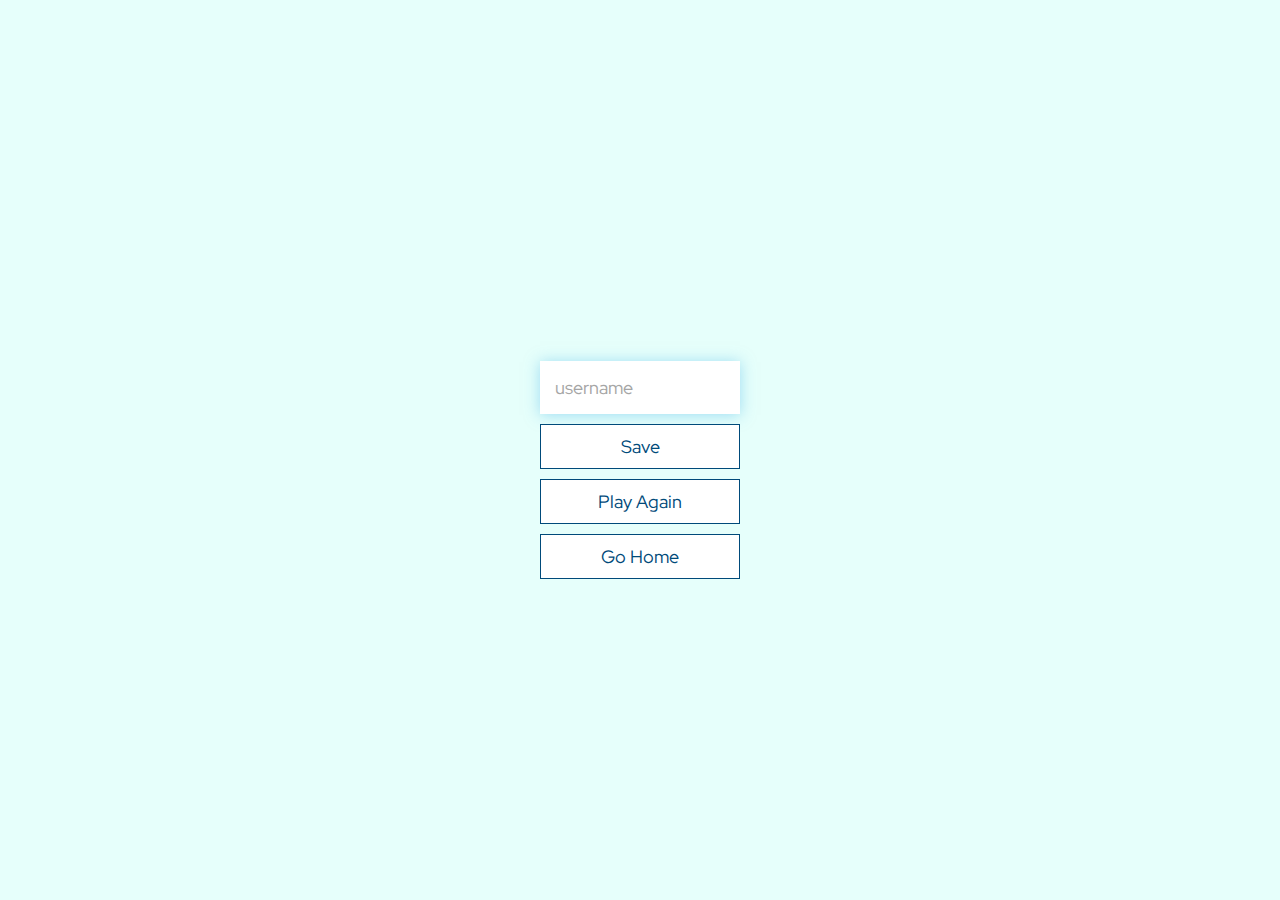
<file: endpage.html>
<!DOCTYPE html>
<html lang="en">
<head>
  <meta charset="UTF-8">
  <meta http-equiv="X-UA-Compatible" content="IE=edge">
  <meta name="viewport" content="width=device-width, initial-scale=1.0">
  <title>Easy Quiz App</title>
  <link rel="stylesheet" href="style.css">
</head>
<body>
  <div class="container">
    <div id="quiz-end" class="flex-center flex-column">
      <h1 id="final-score"></h1>
      <form class="flex-center flex-column">
        <input type="text" name="username" id="username" placeholder="username">
        <button 
        type="submit" 
        class="btn" 
        id="save-score-btn"
        onclick="saveHighScore(event)"
        disabled
        >Save
      </button>
      </form>
      <a href="quiz.html" class="btn">Play Again</a>
      <a href="/" class="btn">Go Home</a>
    </div>
  </div>  
  <script src="endpage.js"></script>
</body>
</html>
</file>
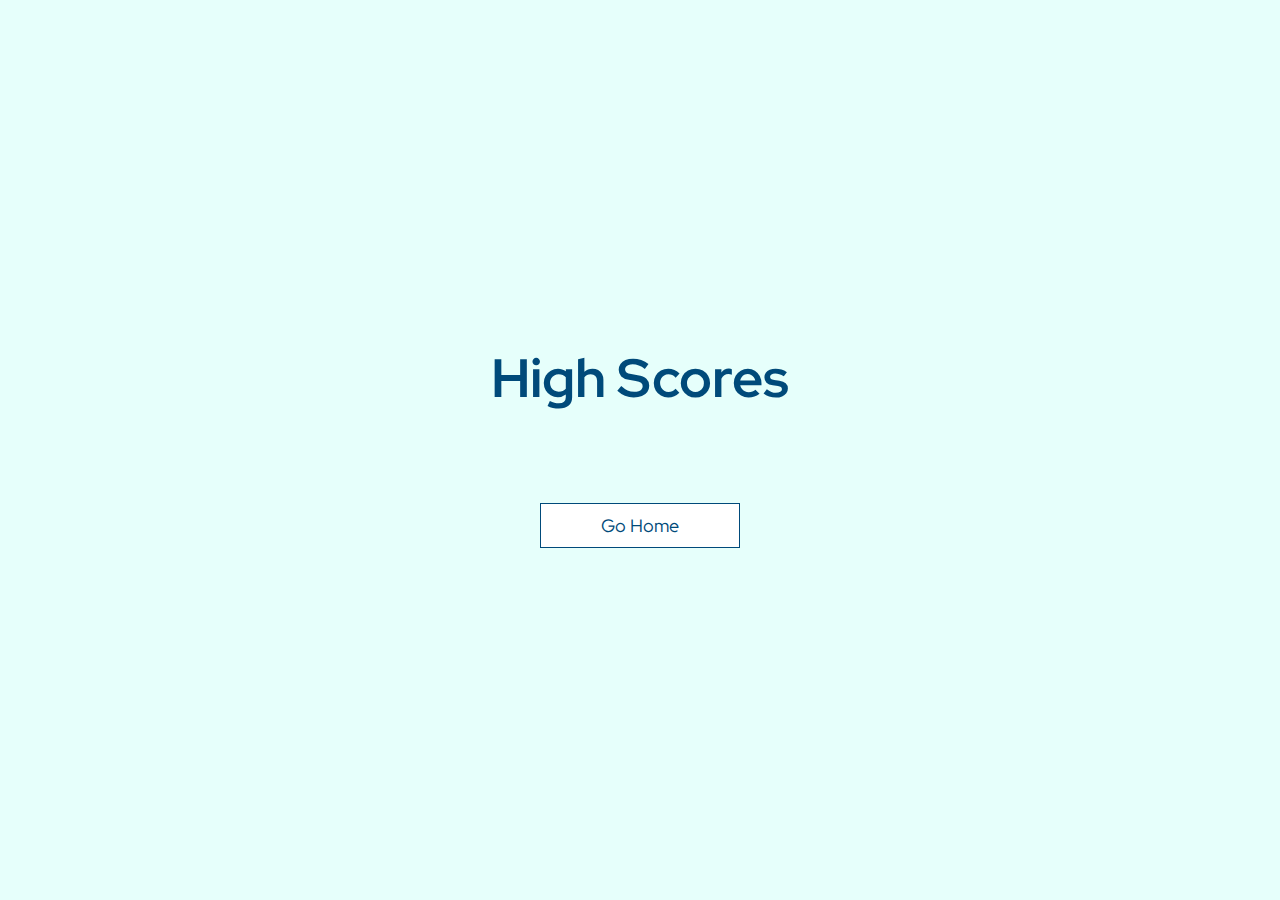
<file: highscores.html>
<!DOCTYPE html>
<html lang="en">
<head>
  <meta charset="UTF-8">
  <meta http-equiv="X-UA-Compatible" content="IE=edge">
  <meta name="viewport" content="width=device-width, initial-scale=1.0">
  <title>Congratulations | Easy Quiz App</title>
  <link rel="stylesheet" href="style.css">
  <link rel="stylesheet" href="highscores.css">
</head>
<body>
  <div class="container">
    <div id="highscores" class="flex-center flex-column">
      <h1 id="final-score">High Scores</h1>
      <ul id="high-scores-list"></ul>
      <a href="/" class="btn">Go Home</a>
    </div>
  </div>
  <script src="highscores.js"></script>
</body>
</html>
</file>
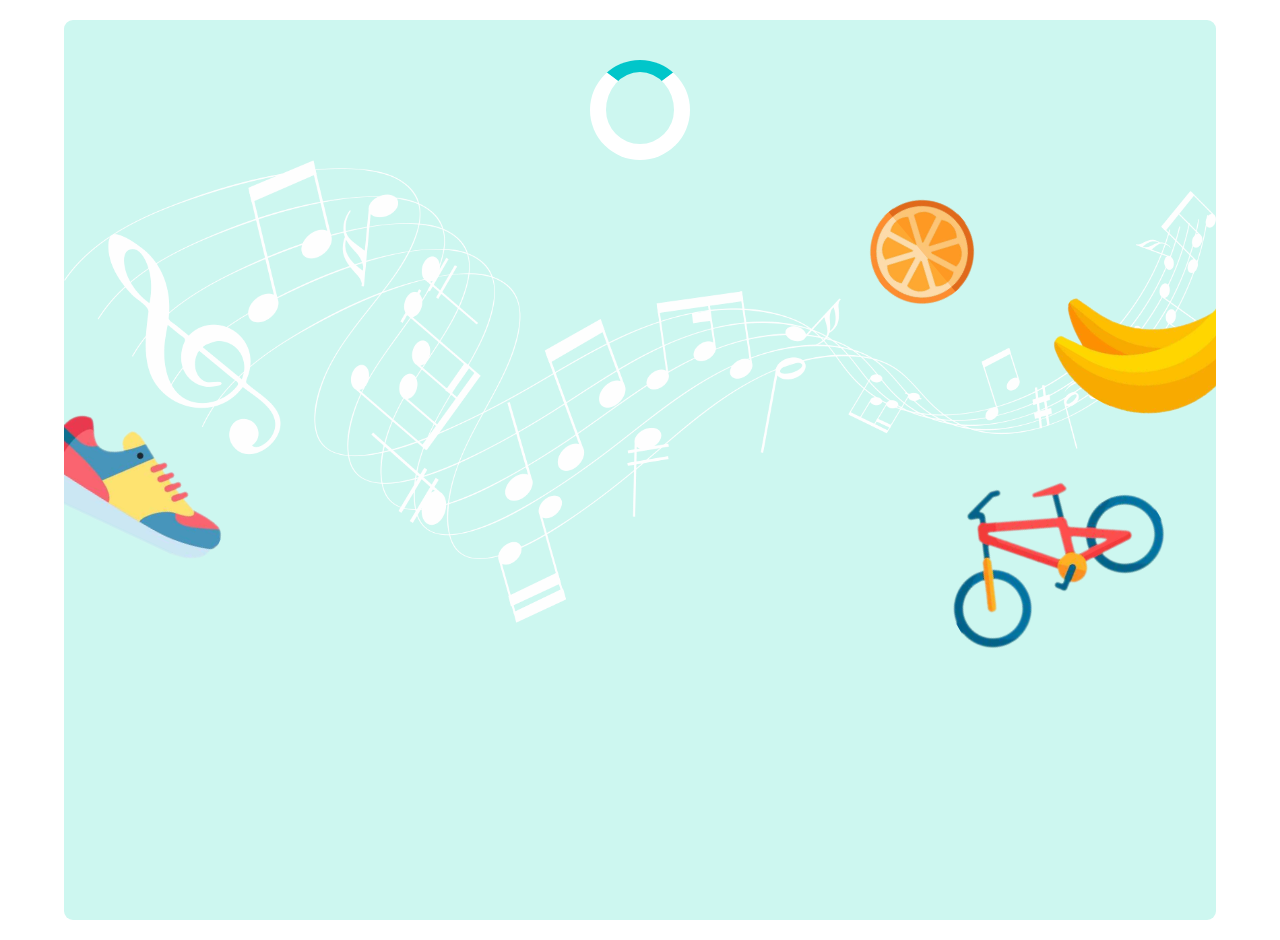
<file: quiz.html>
<!DOCTYPE html>
<html lang="en">
<head>
  <meta charset="UTF-8">
  <meta http-equiv="X-UA-Compatible" content="IE=edge">
  <meta name="viewport" content="width=device-width, initial-scale=1.0">
  <title>Game | Easy Quiz App</title>  
  <link rel="stylesheet" href="style.css">
  <link rel="stylesheet" href="quiz.css">
</head>
<body>
  <div class="quiz-pg-container">
    <div id="loader"></div>
    <div id="quiz" class="justify-center flex-column text-center hidden">
      <div class="topmost-bar1"></div>
      <div class="topmost-bar2"></div>
      <!-- heads-up display = HUD -->
      <div id="hud">
        <div id="hud-item">
          <p id="progress-text" class="hud-prefix">Question</p>
          <!-- <h1 class="hud-main-text" id="question-counter"></h1> -->
          <div id="progress-bar">
            <div id="progress-bar-full"></div>
          </div>
        </div>
        <div id="hud-item">
          <p class="hud-prefix">Score</p>
          <h1 class="hud-main-text" id="score"></h1>
        </div>
      </div>
      <div id="main-quiz-container">
        <h2 id="question" class="main-quiz"></h2>
      </div>
      <hr class="first-line">
      <hr class="second-line">
      <div class="choices-wrapper">
        <div class="choice-container">
          <p class="choice-prefix">A</p>
          <p class="choice-text" data-number="1"></p>
        </div>
        <div class="choice-container chosen-container">
          <p class="choice-prefix chosen-prefix">B</p>
          <p class="choice-text chosen-text" data-number="2"></p>
        </div>
        <div class="choice-container">
          <p class="choice-prefix">C</p>
          <p class="choice-text" data-number="3"></p>
        </div>
        <div class="choice-container">
          <p class="choice-prefix">D</p>
          <p class="choice-text" data-number="4"></p>
        </div>
      </div>      
    </div>
    <img src="./img/img-1.png" class="image drum-img" alt="">
    <img src="./img/img-2.png" class="image orange-img" alt="">
    <img src="./img/img-3.png" class="image headphone-img" alt="">
    <img src="./img/img-4.png" class="image guitar-img" alt="">
    <img src="./img/img-6.png" class="image notes-img" alt="">
  </div>

  <script src="quiz.js"></script>
</body>
</html>
</file>
<file: style.css>
@import url('https://fonts.googleapis.com/css2?family=Red+Hat+Display:wght@300;400;500;600;700;800;900&display=swap');

:root {
    /* root font size */
    font-size: 62.5%;
  /* gray-colors */
  --whitee: #fff;
  --gray-100: #e9e9e9;
  --gray-200: #a5a5a5;
  --gray-300: #707070;
  /* green-colors */
  --green-200: #e6fffb;
  --green-250: #CDF7F0;
  --green-300: #66DEE2;
  --green-400: #01C6CA;
  --green-600: #004A7A;
  --green-800: #002741;
  --green-alt-500: #28a745;
  /* red-colors */
  --red-500: #ff0000;
}

* {
  box-sizing: border-box;
  color: #333;
  font-family: "Red Hat Display", sans-serif;
  margin: 0;
  padding: 0;
}

body {
  background-color: var(--green-200);
}

h1, h2, h3, h4 {
  margin-bottom: 1rem;
}

h1 {
  color: var(--green-600);
  font-size: 5.4rem;
  margin-bottom: 5rem;
}

h1 > span {
  font-size: 2.4rem;
  font-weight: 500;
}

h2 {
  font-size: 4.2rem;
  font-weight: 700;
  margin-bottom: 4rem;
}

h3 {
  font-size: 2.8rem;
  font-weight: 500;
}

/* Utility Classes { */
.container {
  display: flex;
  align-items: center;
  justify-content: center;
  height: 100vh;
  margin: 0 auto;
  max-width: 80rem;
  padding: 2rem;
  width: 100vw;
}

.container > * {
  width: 100%;
}

.flex-column {
  display: flex;
  flex-direction: column;
}

.flex-center {
  align-items: center;
  justify-content: center;  
}

.justify-center {
  justify-content: center;
}

.text-center {
  text-align: center;
}

.hidden {
  display: none;
}
/* } Utility Classes */

/* Button { */
.btn {
  background-color: var(--whitee);
  border: 0.1rem solid var(--green-600);
  color: var(--green-600);
  font-size: 1.8rem;
  margin-bottom: 1rem;
  padding: 1rem 0;
  text-align: center;
  text-decoration: none;
  width: 20rem;
}

.btn:hover {
  box-shadow: 0 0.4rem 1.4rem 0 rgba(86, 185, 235, 0.5);
  cursor: pointer;
  transform: translateY(-0.1rem);
  transition: 150ms;
}

.btn[disabled]:hover {
  box-shadow: none;
  cursor: pointer;
  transform: none;
}

/* Play button */
i.fa-play {
  color: var(--green-400);
  margin-left: 1rem;
}

/* Form */
form {
  display: flex;
  align-items: center;
  justify-content: center;
  width: 100%;
}

input {
  border: none;
  box-shadow: 0 0.1rem 1.4rem 0 rgba(86, 185, 235, 0.5);
  font-size: 1.8rem;
  margin-bottom: 1rem;
  padding: 1.5rem;
  width: 20rem;
}

input::placeholder {
  color: var(--gray-200);
}
</file>
<file: highscores.css>
#high-scores-list {
  list-style: none;
  margin-bottom: 4rem;
  padding-left: 0;
}

.high-score {
  font-size: 2.8rem;
  color: var(--green-600);
  margin-bottom: 0.5rem;
}

.high-score:hover {
  transform: scale(1.025);
}
</file>
<file: quiz.css>
body {
  background-color: var(--whitee);
  letter-spacing: .1rem;
}

.quiz-pg-container {
  background-color: var(--green-250);
  border-radius: 9px;
  height: 100vh;
  margin: 2rem auto;
  overflow: hidden;
  position: relative;
  width: 68vw;
}

#quiz {
  position: relative;
}

#main-quiz-container {
  margin-bottom: 3rem;
  padding: 0 35rem;
}

h2.main-quiz {
  color: var(--green-600);
  font-size: 2.2rem;
  margin-top: 0;
  text-transform: uppercase;
}

/* Horizontal rule */
.topmost-bar1,
.topmost-bar2 {
  position: absolute;
  top: 0;
  left: 0;
}

.topmost-bar1 {
  background-color: var(--green-400);
  border-radius: 9px 0px 0px 0px;
  height: 1.8rem;
  width: 20%;
}

.topmost-bar2 {
  background-color: var(--green-400);
  border-radius: 9px 0px 0px 0px;
  height: 1.8rem;
  opacity: 0.1;
  width: 100%;
}

hr.first-line {
  border: 1px solid var(--gray-200);
  opacity: 0.5;
  width: 100%;
}

hr.second-line {
  border-top: 4px solid #fff;
  margin: -.03rem 0;
  opacity: 0.5;
  width: 100%;
}

/* Quiz Multiple Choice Section */
.choices-wrapper {
  display: flex;
  align-items: center;
  flex-direction: column;
  justify-content: center;
  margin-top: 4rem;
  z-index: 5;
}

.choice-container {
  background-color: var(--whitee);
  border: 0.1rem solid rgba(86, 165, 235, 0.25);
  border-radius: 1.5rem;
  display: flex;
  align-items: center;
  justify-content: flex-start;
  font-size: 1.8rem;
  margin-bottom: 1rem;
  min-height: 9rem;
  padding: 1rem;
  width: 45%;
}

.choice-container:hover {
  box-shadow: 0 0.4rem 1.4rem 0 rgba(86, 185, 235, 0.5);
  cursor: pointer;
  transform: translateY(-0.1rem);
  transition: transform 150ms;
}

.choice-prefix {
  background-color: var(--green-250);
  border-radius: 50%;
  color: var(--green-800);
  font-size: 2rem;
  font-weight: 700;
  margin: 0 2rem;
  padding: 1rem 1.6rem;
}

.choice-text {
  font-weight: 700;
  padding: 1.5rem;
}

.correct {
  background-color: var(--green-alt-500);
  color: var(--whitee);
}

.incorrect {
  background-color: var(--red-500);
  color: var(--whitee);
}

/* heads-up display = HUD */

#hud {
  display: flex;
  justify-content: space-around;
}

#hud-item {
  display: flex;
  justify-content: center;
  margin-top: 3rem;
}

.hud-prefix, .hud-main-text {
  color: var(--green-600);
  font-size: 1.7rem;
  font-weight: 700;
}

.hud-prefix {
  margin-right: 1rem;
}

#progress-bar {
  border: 0.2rem solid var(--green-300);
  height: 1.9rem;
  width: 20rem;
}

#progress-bar-full {
  background-color: var(--green-300);
  height: 1.7rem;
  width: 0%;
}

/* Loader */
#loader {
  animation: spin 1.5s linear infinite;
  border: 1.6rem solid var(--whitee);
  border-radius: 50%;
  border-top: 1.2rem solid var(--green-400);
  height: 10rem;
  margin: 0 auto;
  margin-top: 4rem;
  width: 10rem;
  z-index: 4;
}

/* Illustrations  */
.drum-img {
  position: absolute;
  left: -3%;
  transform: rotate(25deg);
  top: 46%;
  width: 18%;
}

.orange-img {
  position: absolute;
  right: 21%;
  transform: rotate(-40deg);
  top: 20%;
  width: 9%;
}

.headphone-img {
  position: absolute;
  right: -2%;
  transform: rotate(30deg);
  top: 25%;
  width: 15%;
}

.guitar-img {
  position: absolute;
  right: 5%;
  transform: rotate(-30deg);
  top: 50%;
  width: 20%;
}

.notes-img {
  width: 100%;
}

@keyframes spin {
  0% {
    transform: rotate(0deg);
  }
  100% {
    transform: rotate(360deg);
  }
  
}

/* MEDIA QUERIES */

@media (max-width: 1400px) {
  .quiz-pg-container {
    width: 90vw;  
  }

  .choice-container {
    width: 50%;
  }

}

@media (max-width: 992px) {
  .quiz-pg-container {
    width: 90vw;  
  }

  #main-quiz-container {
    margin-bottom: .8rem;
    padding: 0 15rem;
  }

  h2.main-quiz {
    font-size: 2rem !important;
  }

  .choice-container {
    width: 60%;
  }

}

/* Small Mobile Device */
@media (max-width: 768px) {
  .quiz-pg-container {
    margin: 2rem 0 0;
    overflow: hidden;
    width: 96vw;  
  }
  
  #main-quiz-container {
    margin-bottom: 1rem;
    padding: 0 3rem;
  }

  #quiz {
    margin: 0 auto;
    width: 90vw;
  }

  h2.main-quiz {
    font-size: 1.8rem !important;
  }

  #progress-bar {
    height: 1rem;
    width: 10rem;
  }
  
  #progress-bar-full {
    height: .8rem;
  }

  .hud-main-sm {
    width: 50%;
  }

  h2.main-quiz {
    font-size: 1.8rem;
  }

  .choice-container {
    width: 85%;
  }

  .drum-img {
    top: 66%;
  }

  .orange-img {
    left: 5%;
  }

  .guitar-img {
    top: 65%;
  }

}
</file>
